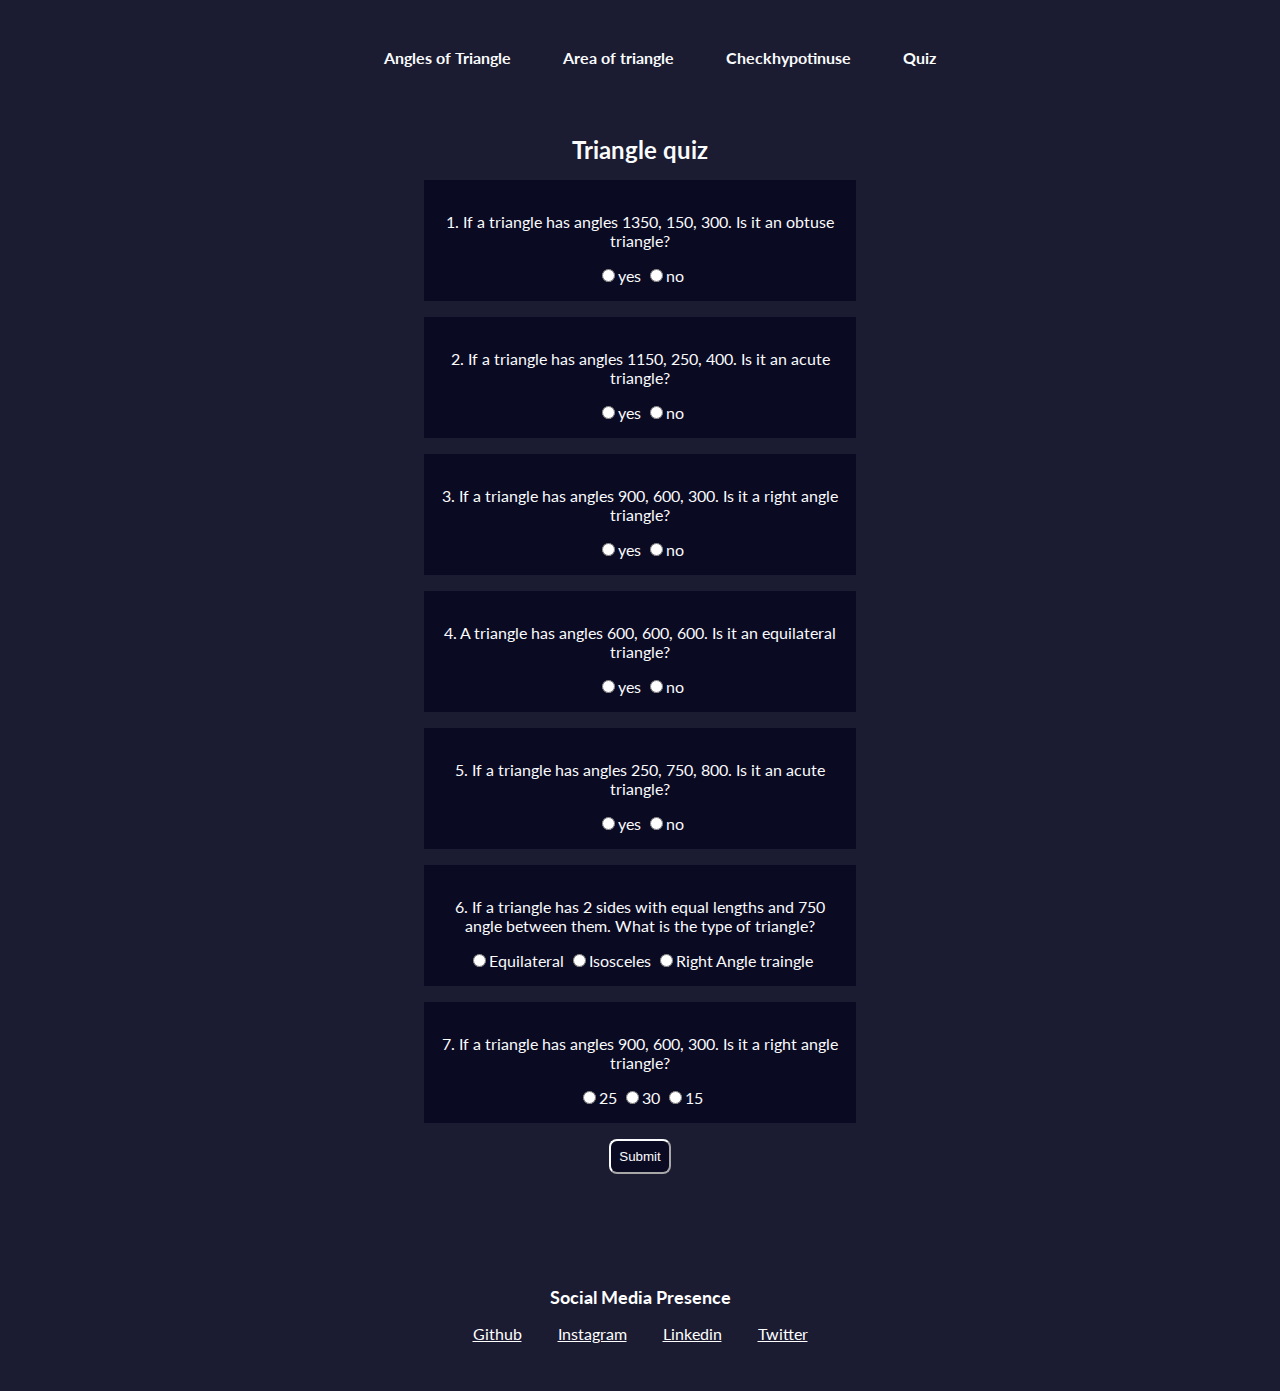
<file: Takequiz/quiz.html>
<!DOCTYPE html>
<html lang="en">

<head>
    <meta charset="UTF-8">
    <meta http-equiv="X-UA-Compatible" content="IE=edge">
    <meta name="viewport" content="width=device-width, initial-scale=1.0">
    <title>Quiz</title>
    <link rel="stylesheet" href="/style1.css">
</head>

<body>
    <nav class="navigation container">
        
        <ul class="list-non-bullet ">
            <li class="link list-item-inline">
                <a class="link" href="/index.html">Angles of Triangle</a>
            </li>
            <li class="link list-item-inline">
                <a class="link link-active" href="/calculatearea/calculatearea.html">Area of triangle</a>
            </li>
            <li class="link list-item-inline">
                <a class="link" href="/Checkhypotinuse/checkhyp.html">Checkhypotinuse</a>
            </li>
            <li class="link list-item-inline">
                <a class="link" href="/Takequiz/quiz.html">Quiz</a>
            </li>
        </ul>
    </nav>
    

    <h2>Triangle quiz </h2>
    <form class="quiz-form">
        <div class="question-container">
            <p>1. If a triangle has angles 1350, 150, 300. Is it an obtuse triangle?</p>
            <label>
                <input class="input" type="radio" value="yes" name="question1" />yes
            </label>
            <label>
                <input class="input" type="radio" value="no" name="question1" />no
            </label>
        </div>
        <div class="question-container">
            <p>2. If a triangle has angles 1150, 250, 400. Is it an acute triangle?</p>
            <label>
                <input type="radio" value="yes" name="question2" />yes
            </label>
            <label>
                <input type="radio" value="no" name="question2" />no
            </label>
        </div>
        <div class="question-container">
            <p>3. If a triangle has angles 900, 600, 300. Is it a right angle triangle?</p>
            <label>
                <input type="radio" value="yes" name="question3" />yes
            </label>
            <label>
                <input type="radio" value="no" name="question3" />no
            </label>
        </div>
       
        <div class="question-container">
            <p>4. A triangle has angles 600, 600, 600. Is it an equilateral triangle?</p>
            <label>
                <input type="radio" value="yes" name="question4" />yes
            </label>
            <label>
                <input type="radio" value="no" name="question4" />no
            </label>
        </div>
        
        <div class="question-container">
            <p>5. If a triangle has angles 250, 750, 800. Is it an acute triangle?</p>
            <label>
                <input type="radio" value="yes" name="question5" />yes
            </label>
            <label>
                <input type="radio" value="no" name="question5" />no
            </label>
        </div>
        
        <div class="question-container">
            <p>6. If a triangle has 2 sides with equal lengths and 750 angle between them. What is the type of triangle?
            </p>
            <label>
                <input type="radio" value="Equilateral" name="question6" />Equilateral
            </label>
            <label>
                <input type="radio" value="Isosceles" name="question6" />Isosceles
            </label>
            <label>
                <input type="radio" value="Right Angle traingle" name="question6" />Right Angle traingle
            </label>
        </div>
        
        <div class="question-container">
            <p>7. If a triangle has angles 900, 600, 300. Is it a right angle triangle?</p>
            <label>
                <input type="radio" value="25" name="question7" />25
            </label>
            <label>
                <input type="radio" value="30" name="question7" />30
            </label>
            <label>
                <input type="radio" value="15" name="question7" />15
            </label>
        </div>

    </form>
    <button id="submit-btn">Submit</button>
    <div class="output container"></div>
        <footer class="footer">

    <div class="footer-header ">Social Media Presence</div>

    <ul class=" list-non-bullet">
      <li class="list-item-inline"> <a class="link" href="https://github.com/kumarsaket601">Github</a> </li>
      <li class="list-item-inline"> <a class="link" href="https://www.instagram.com/k.saket601/">Instagram</a> </li>
      <li class="list-item-inline"> <a class="link" href="https://www.linkedin.com/in/saketkumar21/">Linkedin</a> </li>
      <li class="list-item-inline"> <a class="link" href="https://twitter.com/saketkum11">Twitter</a> </li>
    </ul>


  </footer>

    <script src="quiz.js" type="text/javascript"></script>
</body>

</html>
</file>
<file: style1.css>
@import url('https://fonts.googleapis.com/css2?family=Lato&display=swap');

:root {
    --primary-color: #0A0A23;
    --secondary-color: #1B1B32;
    --third-color: #fafbfc;
}

body {
    font-family: 'Lato',
        sans-serif;
    margin: auto;
    background-color: var(--secondary-color);
    color: var(--third-color);
}

.navigation {
    margin: 1rem auto;
    text-align: left;
    background-color: var(--primary-color);
    padding: 3rem 2rem;

}

.navigation a {
    color: var(--third-color);
    
   
    text-decoration: none;
    margin: 0.5rem;



}
h2{
    margin-bottom: 1rem;
    text-align: center;
    
}

.quiz-form{

   
   text-align: center;
    
}

.question-container{
    display: block;
    background-color: var(--primary-color);
    padding: 1rem ;
    
    max-width:  400px;
    margin: 1rem auto;
    
}

#submit-btn{
    display: block;
    padding: 0.5rem 0.5rem;
    border-radius: 0.5rem;
    background-color: var(--primary-color);
    color: var(--third-color);
   
    border-color: var(--third-color);
    margin: 1rem auto;
}

.container{
    background-color: var(--secondary-color);
    padding: 2rem;
    margin:  auto;
    display: block;
    font-weight: bold;
    text-align: center;
}
.list-non-bullet {
    list-style: none;
}

.list-item-inline {
    display: inline;
    padding: 0rem 1rem;
}


.footer {
    
    padding: 2rem 1rem;
    text-align: center;
    color: white;

}

.footer .link {
    color: white;
}

.footer ul {
    padding-inline-start: 0px;
}

.footer .footer-header {
    font-weight: bold;
    font-size: large;
}
</file>
